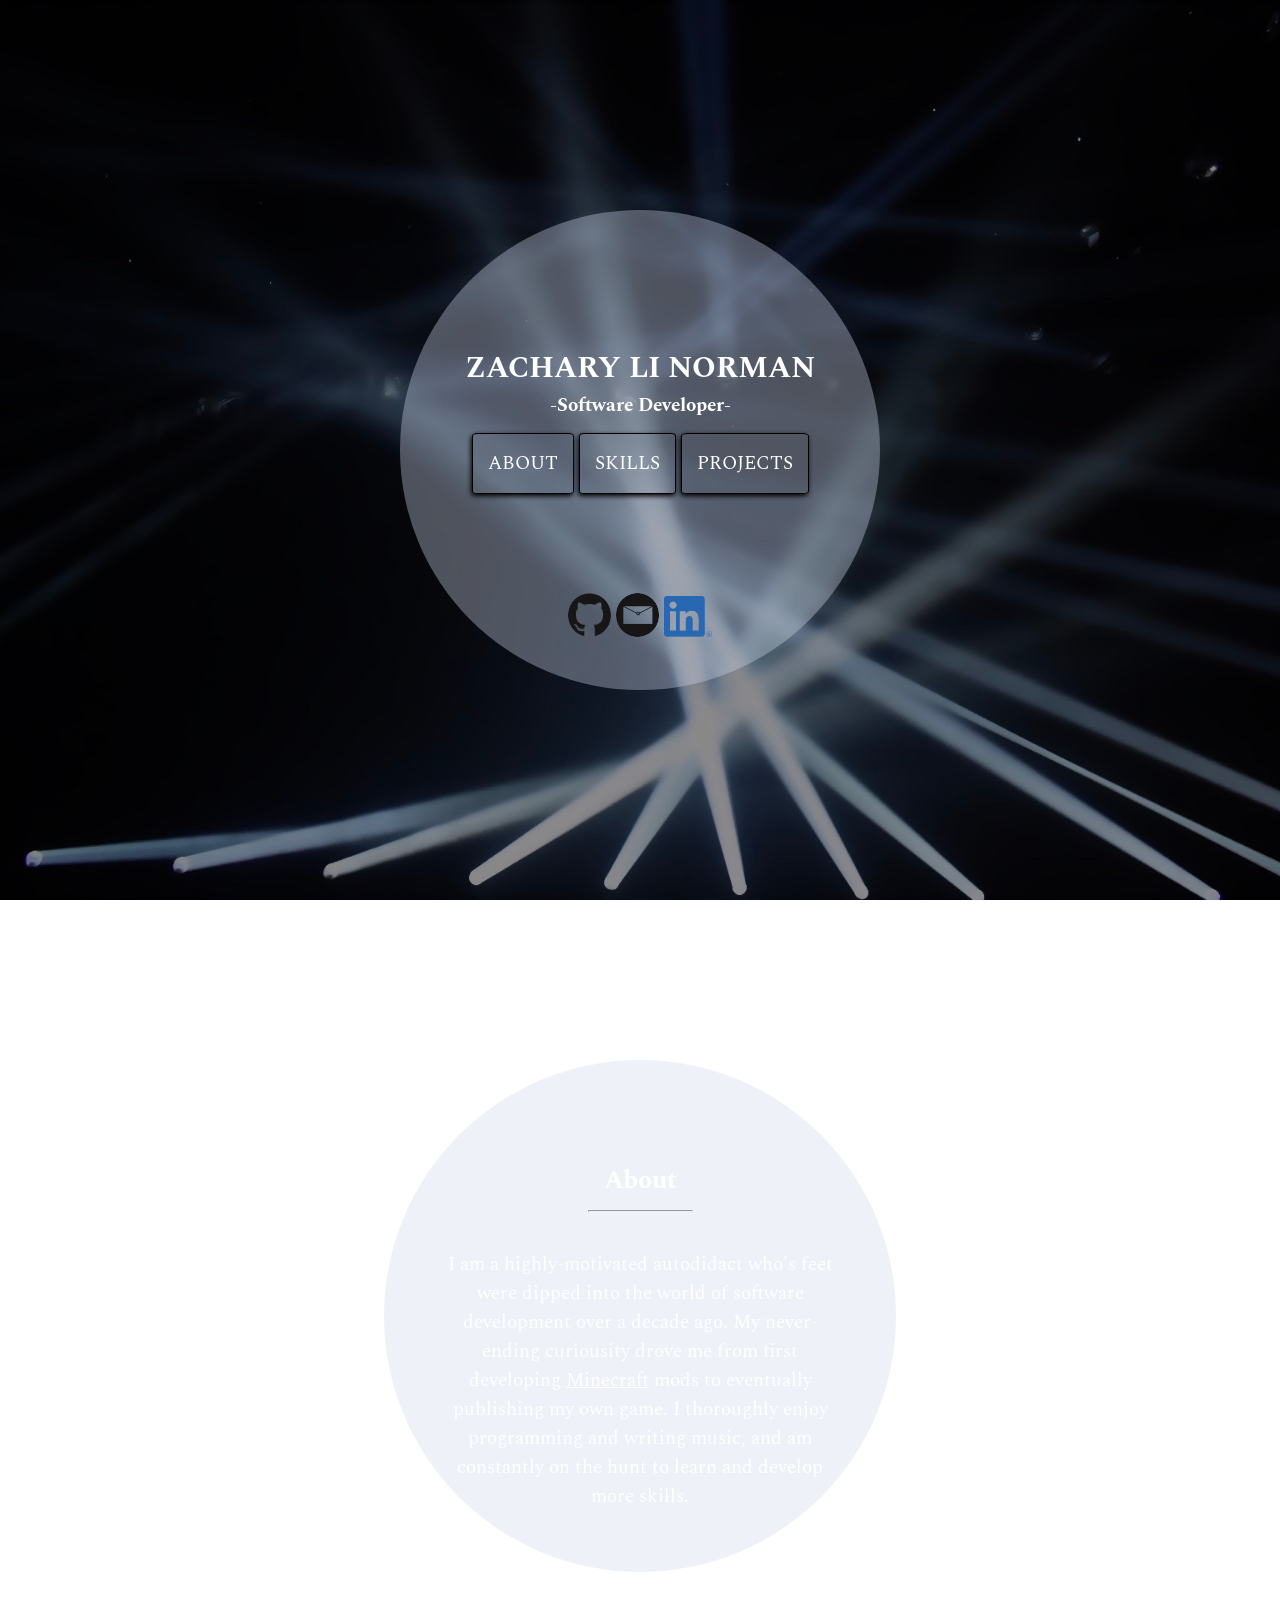
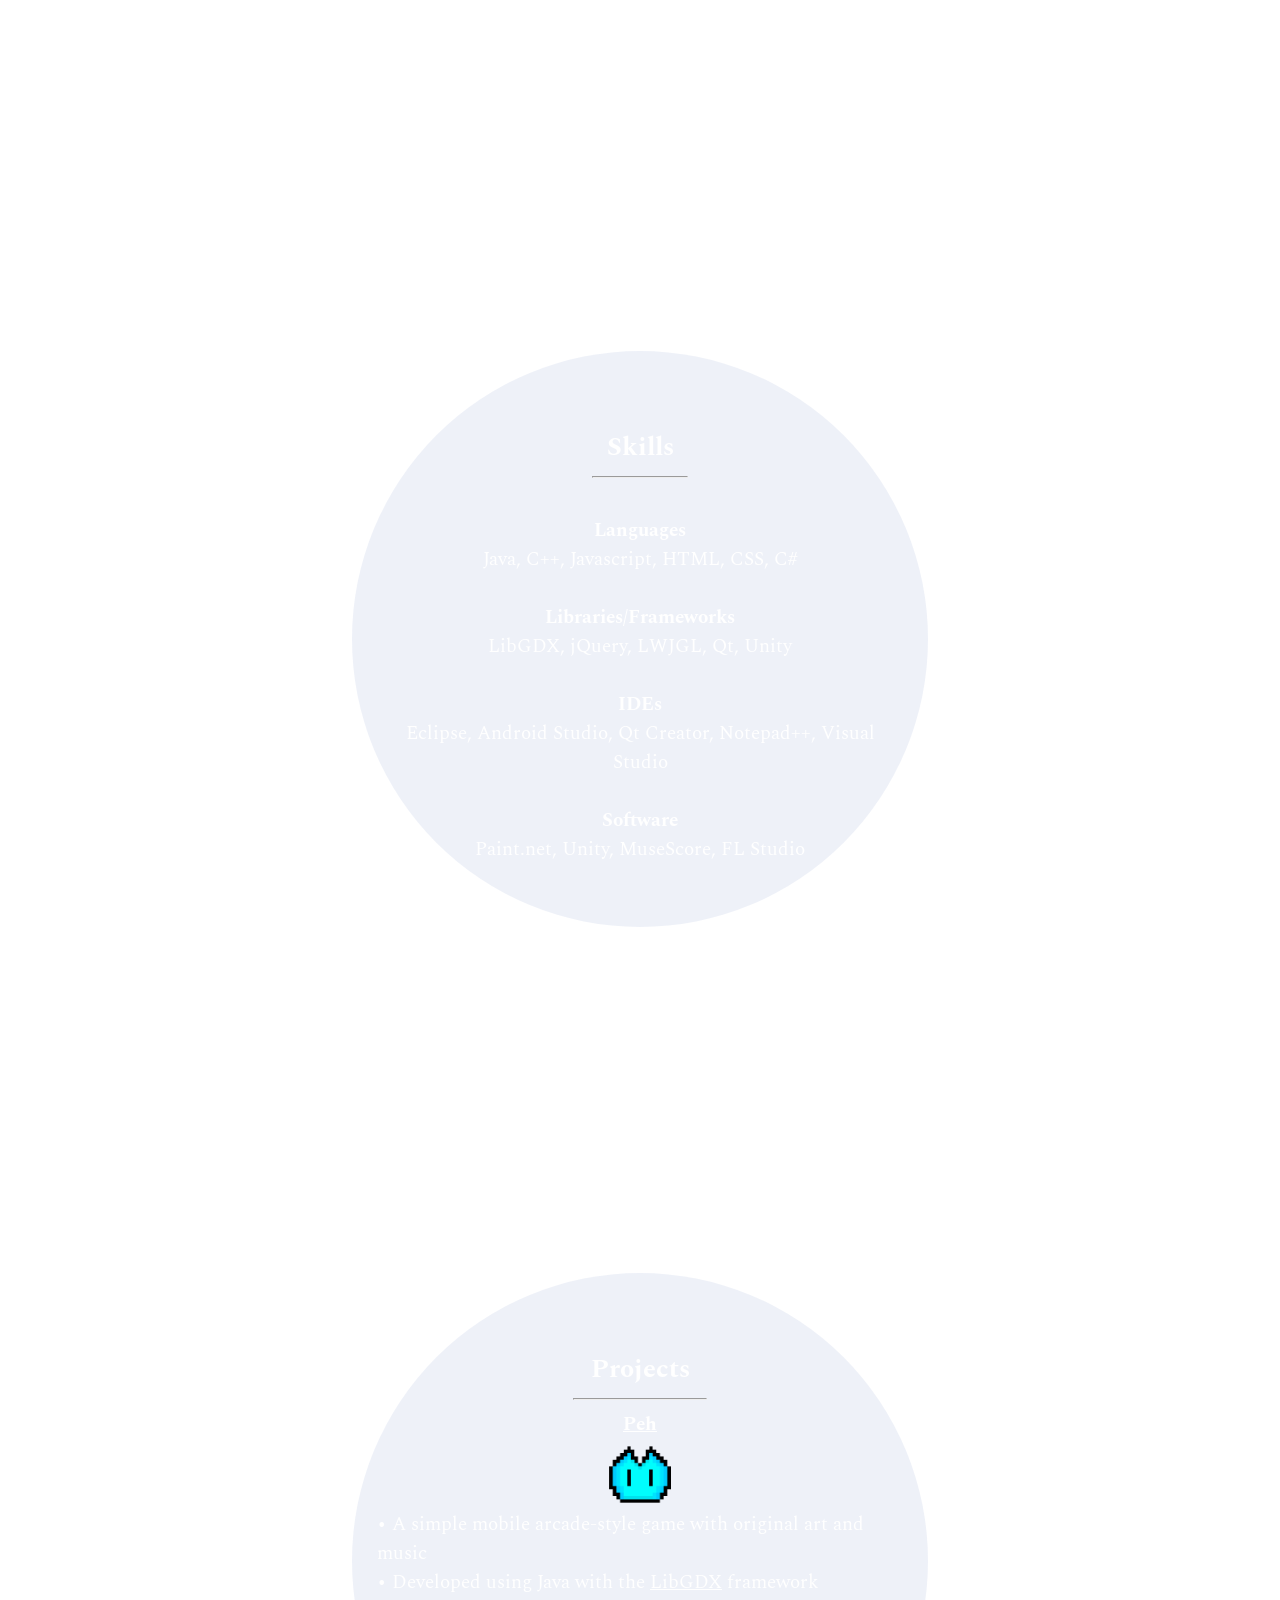
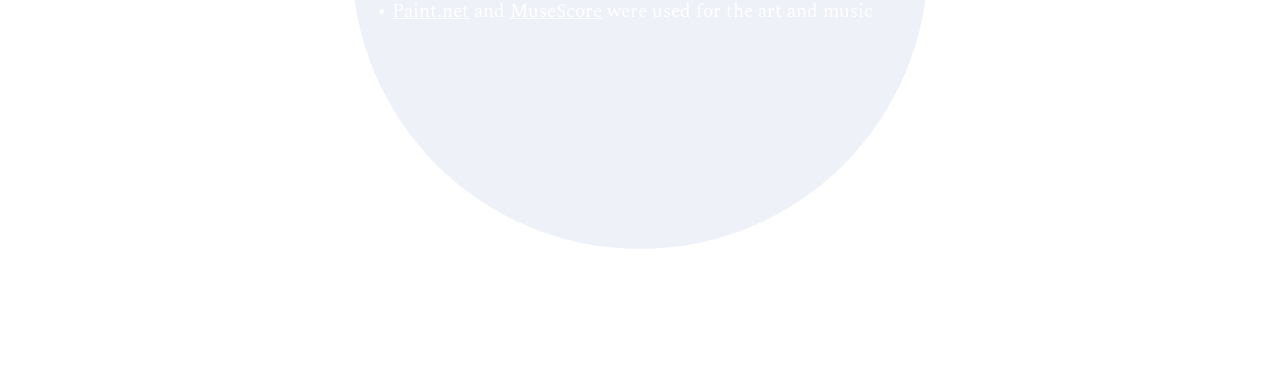
<file: index.html>
<html>
<head>
	<link rel="stylesheet" href="assets/style.css">
	<link href='https://fonts.googleapis.com/css?family=Spectral' rel='stylesheet'>

	<title>Zachary Li Norman</title>
</head>
<body>	

	<div id="bg"></div>
	<div id ="scrollBar">
		<div class="text">
			<div class="btn" onclick="srl('home');">HOME</div>
			<div class="btn" onclick="srl('about');">ABOUT</div>
			<div class="btn" onclick="srl('skills');">SKILLS</div>
			<div class="btn" onclick="srl('projects');">PROJECTS</div>
		</div>
	</div>
	<div id ="home">
		<div id="mainBubble">
			<div id="mainText" class="text">
				<br><br><br>
				<h1>ZACHARY LI NORMAN</h1>
				<br>
				<h3>-Software Developer-</h3>
				<br><br>
				<div class="btn" style="border: 1px black solid; box-shadow: -1px 2px 5px 0 #000000;" onclick="srl('about');">ABOUT</div>
				<div class="btn" style="border: 1px black solid; box-shadow: -1px 2px 5px 0 #000000;" onclick="srl('skills');">SKILLS</div>
				<div class="btn" style="border: 1px black solid; box-shadow: -1px 2px 5px 0 #000000;" onclick="srl('projects');">PROJECTS</div>				
				<br><br>
				<img class="buttonContact" 
					 onclick="openInNewTab('https://www.github.com/zacharylinorman')"
					 src="assets/images/GitHub-Mark-120px-plus.png">
				<img class="buttonContact" 
					 onclick="window.open('mailto:zacharylinorman@gmail.com')" 
					 src="assets/images/email.png">
				<img class="buttonContact" style="border-radius:0; width:10%; height:9.5%;"
					 onclick="openInNewTab('https://www.linkedin.com/in/zacharylinorman/')" 
					 src="assets/images/LI-In-Bug.png" >
					 
			</div>
		</div>
	</div>
	
	<div id="about">
		<div id="aboutBubble">
			<div id="aboutText" class="text">
				<h2>About</h2>
				
				<br><hr style="width:25%"><br>
				
				I am a highly-motivated autodidact who's feet were dipped into the world of software development over a decade ago. 
				My never-ending curiousity drove me from first developing <a href="https://www.minecraft.net/en-us/" target="_blank">Minecraft</a> mods to eventually publishing my own game.
				I thoroughly enjoy programming and writing music, and am constantly on the hunt to learn and develop more skills.
				<br>
			</div>
		</div>	
	</div>

	<div id="skills">
		<div id="skillsBubble">
			<div id="skillsText" class="text">
				<h2>Skills</h2>
				
				<br><hr style="width:18%"><br>
				
				<h3>Languages</h3><br>
				Java, C++, Javascript, HTML, CSS, C#
				<br><br>
				
				<h3>Libraries/Frameworks</h3><br>
				LibGDX, jQuery, LWJGL, Qt, Unity
				<br><br>
				
				<h3>IDEs</h3><br>
				Eclipse, Android Studio, Qt Creator, Notepad++, Visual Studio
				<br><br>
				
				<h3>Software</h3><br>
				Paint.net, Unity, MuseScore, FL Studio
				<br>
			</div>
		</div>
	</div>
		
	<div id="projects">
		<div id="projectsBubble">
			<div id="projectsText" class="text">
				<h2>Projects</h2>
				<br><hr style="width:25%">
				<h3 onclick="openInNewTab('https://play.google.com/store/apps/details?id=com.charizard832.game')"
					style="cursor:pointer;text-decoration: underline;">Peh</h3><br>
	
				<img style="vertical-align:middle; width:15%; height:15%;"src="assets/images/peh.png">
				<div style="display:inline-block; text-align:left; vertical-align:middle;">
				&#8226; A simple mobile arcade-style game with original art and music<br>
				&#8226; Developed using Java with the <a href="https://libgdx.badlogicgames.com/" target="_blank">LibGDX</a> framework<br>
				&#8226; <a href="https://www.getpaint.net/" target="_blank">Paint.net</a> and <a href="https://musescore.org/en" target="_blank">MuseScore</a> were used for the art and music
				</div>
			</div>
		</div>
	</div>
	

	<script src="assets/javascript/jquery-3.4.1.js"></script>
	<script src="assets/javascript/jquery.scrollTo.js"></script>
	<script src="assets/javascript/main.js"></script>
	
	
	
</body>
</html>
</file>
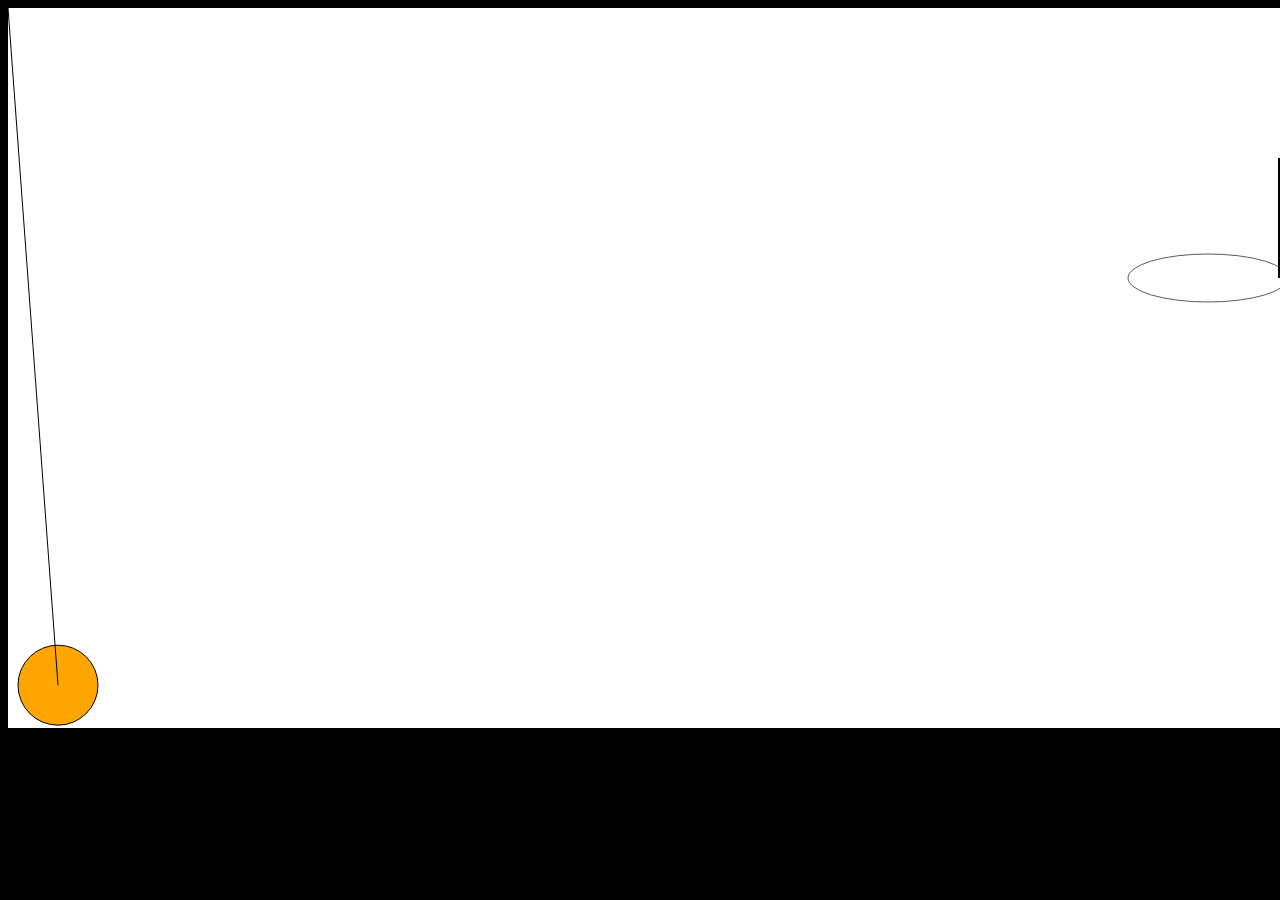
<file: bball.html>
<html>
<head>
</head>
<body style="background-color: black;">
  <canvas id="canvas" width="1280" height="720" style="display:block; padding-left:0; padding-right:0; margin-left: auto; margin-right: auto; background-color: white;"></canvas>
  <script src="assets/javascript/bball.js"></script>
</body>
</html>
</file>
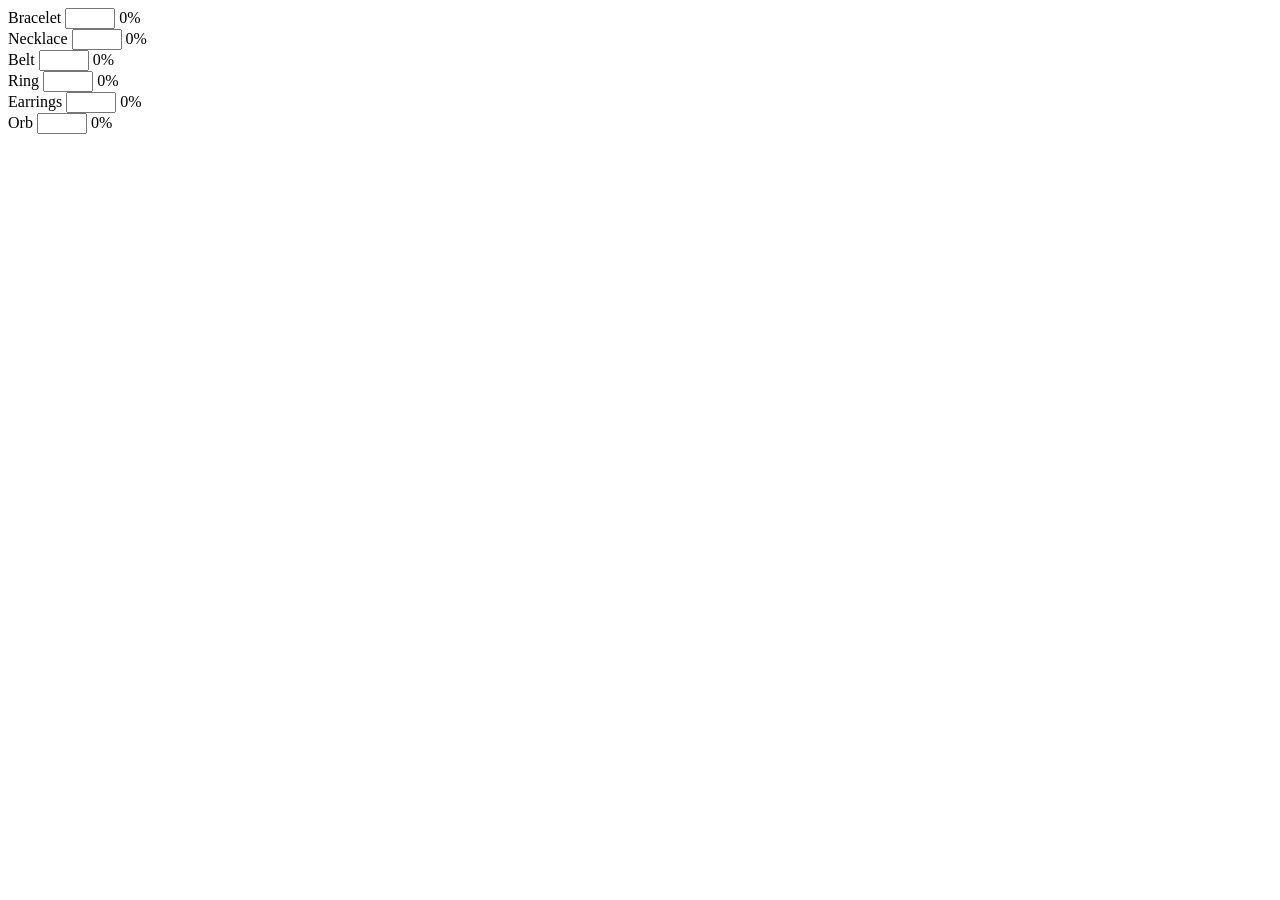
<file: sdsgc.html>
<html>
<head>
  <script src = 'assets/javascript/sdsgc.js'></script>
</head>
<body>
  <div id = "bracelet">
    Bracelet
    <input id = "braceletNum" type = "text" style = "width: 50px;" oninput="calcBracelet();">
    <span id = "bracelet%">0%</span>
  </div>
  <div id = "necklace">
    Necklace
    <input id = "necklaceNum" type = "text" style = "width: 50px;" oninput="calcNecklace();">
    <span id = "necklace%">0%</span>
  </div>
  <div id = "belt">
    Belt
    <input id = "beltNum" type = "text" style = "width: 50px;" oninput="calcBelt();">
    <span id = "belt%">0%</span>
  </div>
  <div id = "ring">
    Ring
    <input id = "ringNum" type = "text" style = "width: 50px;" oninput="calcRing();">
    <span id = "ring%">0%</span>
  </div>
  <div id = "earrings">
    Earrings
    <input id = "earringsNum" type = "text" style = "width: 50px;" oninput="calcEarrings();">
    <span id = "earrings%">0%</span>
  </div>
  <div id = "orb">
    Orb
    <input id = "orbNum" type = "text" style = "width: 50px;" oninput="calcOrb();">
    <span id = "orb%">0%</span>
  </div>


</body>
</html>
</file>
<file: assets/style.css>
::-webkit-scrollbar { 
    display:none !important
}
body{
	position:relative;
	margin: 0;
	overflow: -moz-scrollbars-none;
	/*overflow-y: hidden;*/
}

body a{
	color: #ffffff;
}

#bg{
	position:fixed;
	top:0px;
	left:0px;
	width:100%;	
	height:100%;
	background: url("images/chosen pic.jpeg") no-repeat center center scroll; 
	
	background-color: #9a9a9a;
	background-size: cover;
}

#scrollBar{
	display:none;
	position:fixed;
	/*opacity:0;*/
	height:7.5%;
	z-index:1;
	padding:1.5%;
	left:50%;
	transform: translate(-50%, 0);
	
}


#home{
	position:relative; 
	height:100%; 
	padding:0; 
	margin:0; 
	top:0; 
	left:0
}

#mainBubble{
	position:relative;
	
	width:37.5%;
	padding-top:37.5%;
	
	top: 50%;
	left: 50%;
	transform: translate(-50%, -50%);
	
	text-align:center;
	
	border-radius:50%;
	background-color: rgba(208, 217, 234, 0.36);
}


#mainText{
	position:absolute;
	top:10%;
	left:0;
	bottom:0;
	right:0;
}


#about{
	position:relative;
	width:100%;
	height: 92.5%;
	text-align:center;
}

#aboutBubble{
	position:relative;
	
	width:40%;
	padding-top:40%;
	
	top: 50%;
	left: 50%;
	transform: translate(-50%, -50%);
	
	border-radius:50%;
	background-color: rgba(208, 217, 234, 0.36);
}

#aboutText{	
	position:absolute;
	padding: 50px;
	top:10%;
	left:0;
	bottom:0;
	right:0;
}

#skills{
	position:relative;
	width:100%;
	height: 92.5%;
	text-align:center;
	top:10%;
}

#skillsBubble{
	position:relative;
	
	width:45%;
	padding-top:45%;
	
	top: 50%;
	left: 50%;
	transform: translate(-50%, -50%);
	
	border-radius:50%;
	background-color: rgba(208, 217, 234, 0.36);
}

#skillsText{
	position:absolute;
	padding: 25px;
	top:9%;
	left:0;
	bottom:0;
	right:0;
}

#projects{
	position:relative;
	width:100%;
	height: 92.5%;
	text-align:center;
	top:20%;
}

#projectsBubble{
	position:relative;
	
	width:45%;
	padding-top:45%;
	
	top: 50%;
	left: 50%;
	transform: translate(-50%, -50%);
	
	border-radius:50%;
	background-color: rgba(208, 217, 234, 0.36);
}

#projectsText{
	position:absolute;
	padding: 25px;
	top:9%;
	left:0;
	bottom:0;
	right:0;
}

.btn{
	border-radius:5%;
	box-shadow: -1px 2px 5px 0px #ffffff;
	display: inline;
	border: 1px #ababab solid;
	padding: 15px;
	cursor: pointer;
	color: #ffffff;
	
	-webkit-transition: background-image 400ms ease, color 400ms ease;
	-moz-transition: background-image 400ms ease, color 400ms ease;
	-ms-transition: background-image 400ms ease, color 400ms ease;
	-o-transition: background-image 400ms ease, color 400ms ease;
	transition: background-image 400ms ease, color 400ms ease;
}

.btn:hover{
	color: #aaaaaa;	
	
	-webkit-transition: background-image 400ms ease, color 400ms ease;
	-moz-transition: background-image 400ms ease, color 400ms ease;
	-ms-transition: background-image 400ms ease, color 400ms ease;
	-o-transition: background-image 400ms ease, color 400ms ease;
	transition: background-image 400ms ease, color 400ms ease;
}


.buttonContact{
	position:relative;
	border-radius:50%;
	cursor:pointer;
	width: 9%;
	height: 10%;
	top:20%;
}

.text{
	font-family: "Spectral";
	font-size: 1.45vw;
	color: #ffffff;
}

.text h1{
	display:inline;
	color: #ffffff;
	font-size: 2.35vw;
}

.text h2{
	display:inline;
	font-size: 2.0vw;
}

.text h3{
	display:inline;
	font-size: 1.5vw;
}
</file>
